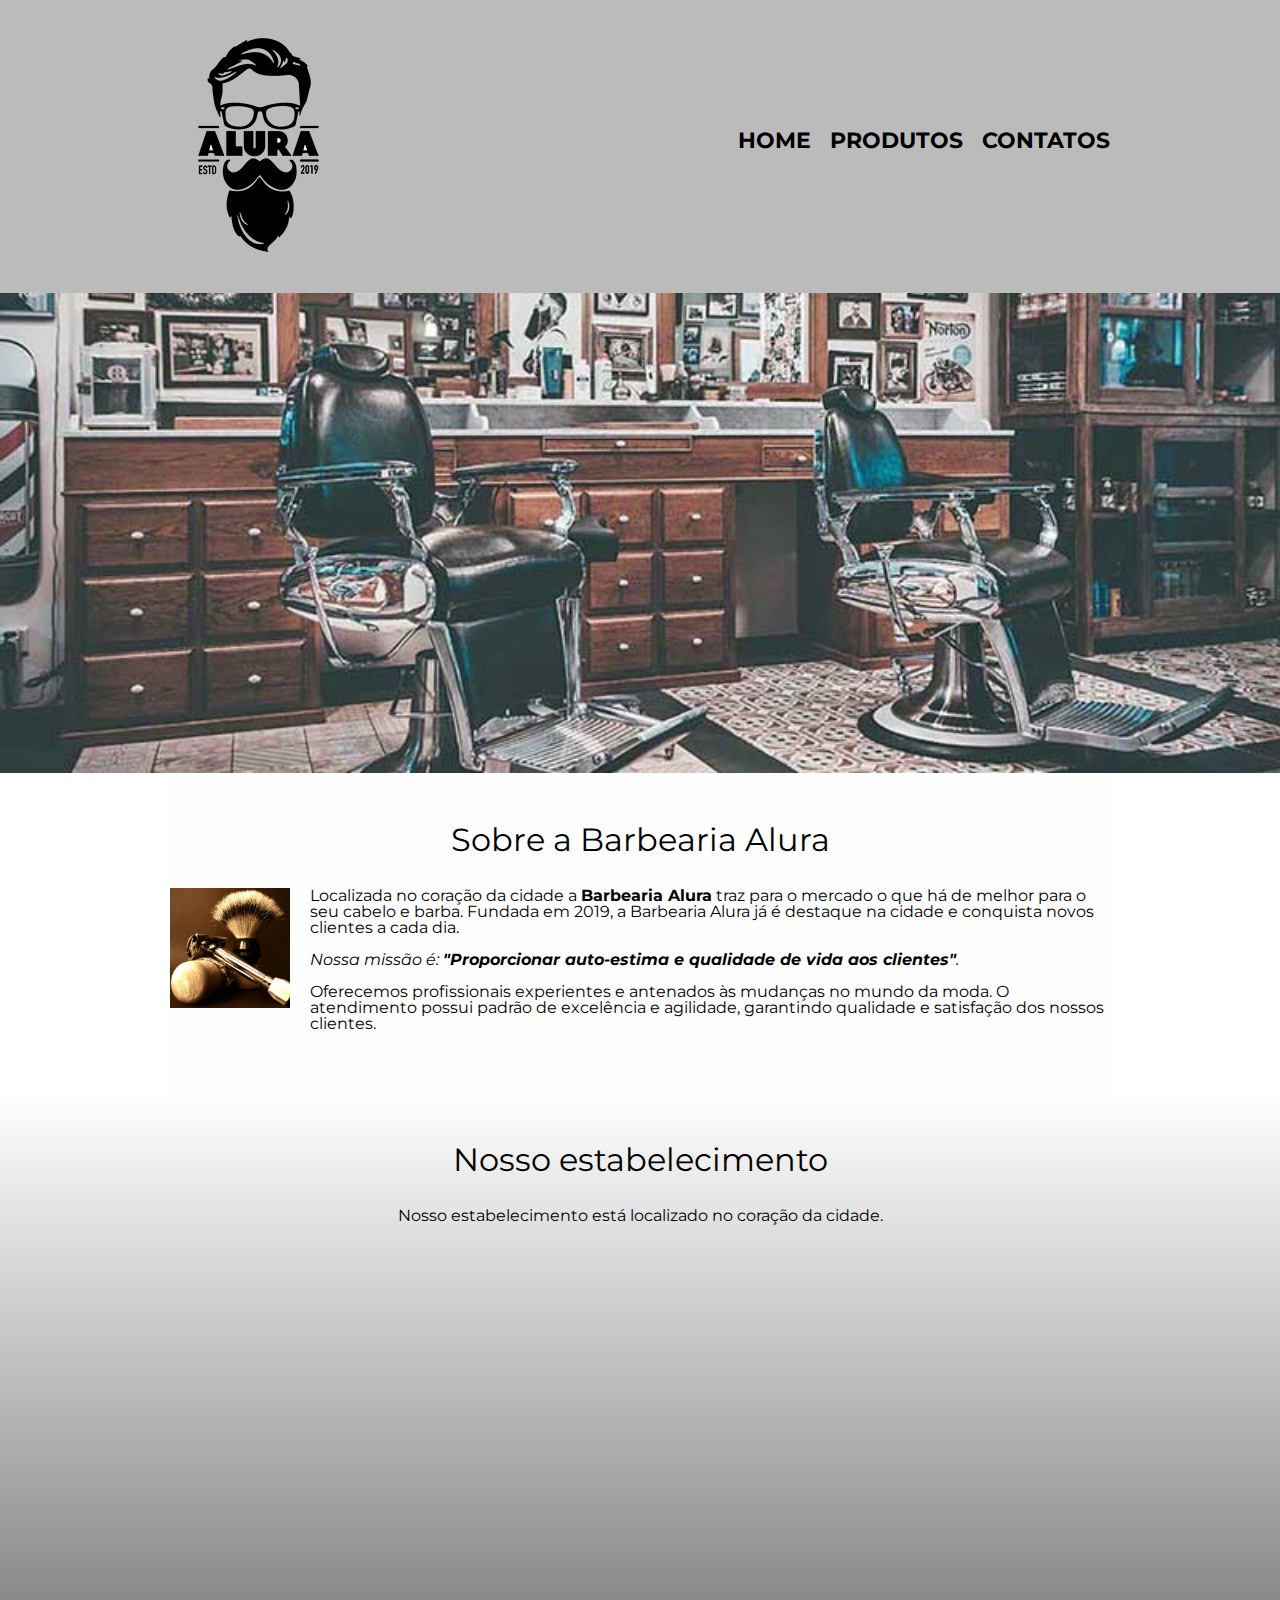
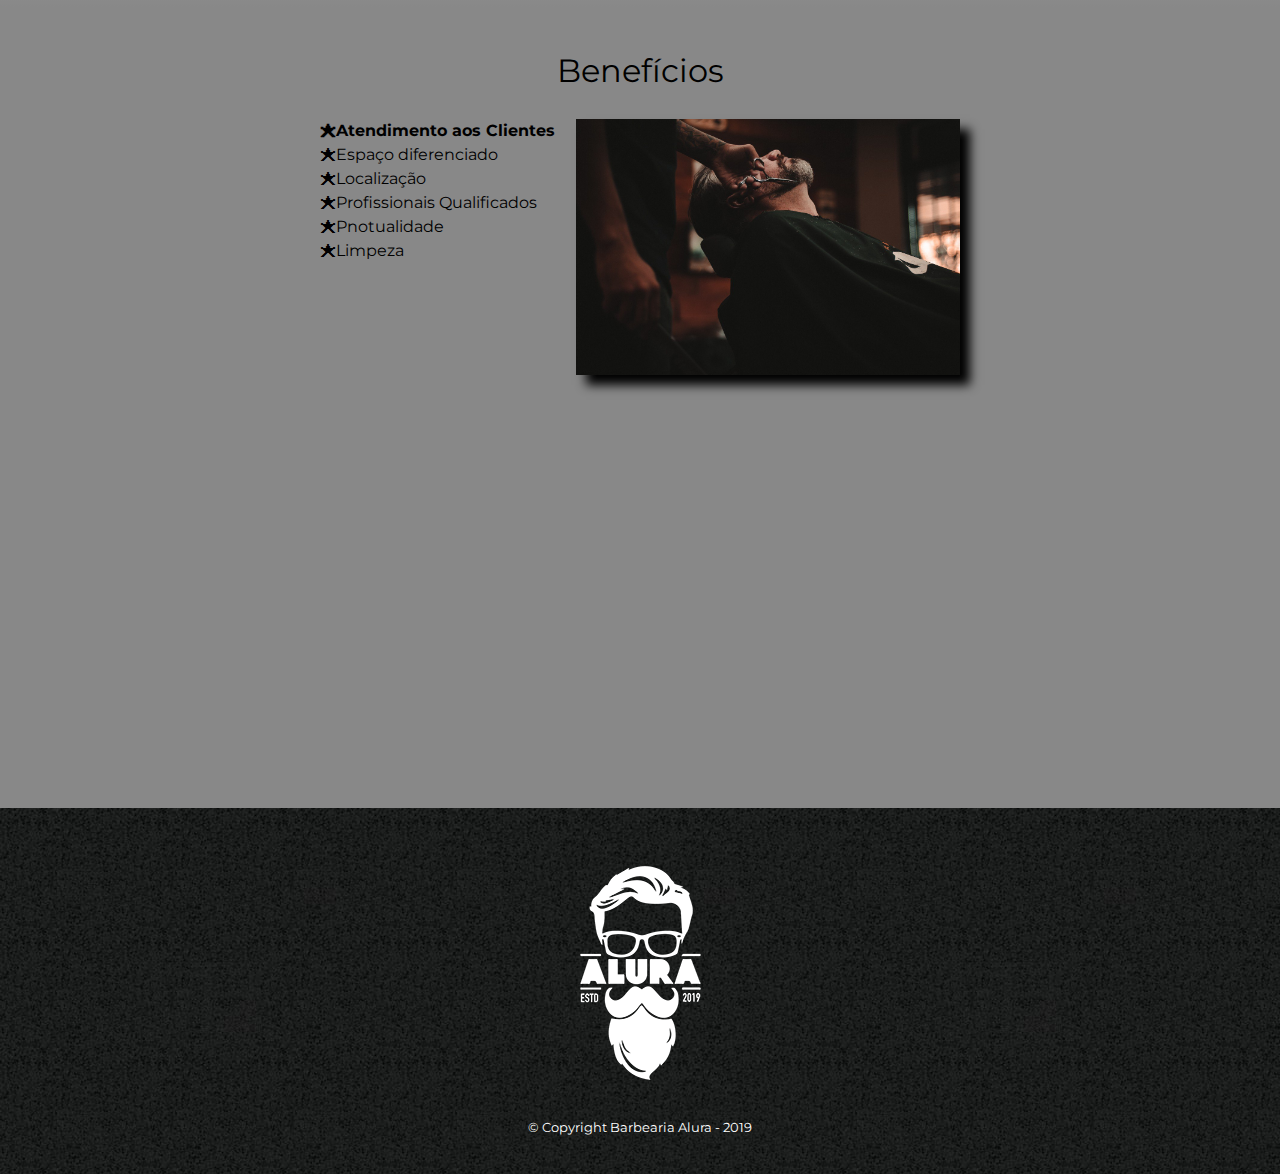
<file: index.html>
<!DOCTYPE html>

<html lang="pt-br">
	<head>
		<meta charset="UTF-8">
		<meta name="viewport" content="width=device-width">
		<title>Barbearia Alura</title>	
		<link rel="stylesheet" type="text/css" href="reset.css">
		<link rel="stylesheet" type="text/css" href="style.css">	
		<link href="https://fonts.googleapis.com/css?family=Montserrat&display=swap" rel="stylesheet">
	</head>

	<body>
			<header>
			<div class="caixa">
				<h1><img src="logo.png"></h1>

			<nav>
				<ul>
					<li><a href="index.html">Home</a></li>
					<li><a href="produtos.html">Produtos</a></li>
					<li><a href="contato.html">Contatos</a></li>
			    </ul>			
		    </nav>
				
			</div>
			
		</header>		

		<img class="banner" src="banner.jpg">
		<main>
			<section class="principal">
				<h2 class="titulo-principal">Sobre a Barbearia Alura</h2>
				<img class="utensilios" src="utensilios.jpg" alt="Utensilios de um barbeiro">

				<p>Localizada no coração da cidade a <strong>Barbearia Alura</strong> traz para o mercado o que há de melhor para o seu cabelo e barba. Fundada em 2019, a Barbearia Alura já é destaque na cidade e conquista novos clientes a cada dia.</p>

				<p id="missao"><em>Nossa missão é: <strong>"Proporcionar auto-estima e qualidade de vida aos clientes"</strong>.</em></p>

				<p>Oferecemos profissionais experientes e antenados às mudanças no mundo da moda. O atendimento possui padrão de excelência e agilidade, garantindo qualidade e satisfação dos nossos clientes.</p>
			</section>

			<section class="mapa">
				<h3 class="titulo-principal">Nosso estabelecimento</h3>
				<p>Nosso estabelecimento está localizado no coração da cidade.</p>

				<div class="mapa-conteudo">
				<iframe src="https://www.google.com/maps/embed?pb=!1m18!1m12!1m3!1d29254.18679454186!2d-46.659710815724424!3d-23.57658236920038!2m3!1f0!2f0!3f0!3m2!1i1024!2i768!4f13.1!3m3!1m2!1s0x94ce59541c6c79c3%3A0x36b90a85f0f8cb33!2sGrupo%20Alura!5e0!3m2!1spt-BR!2sbr!4v1615678620252!5m2!1spt-BR!2sbr" width="100%" height="300" style="border:0;" allowfullscreen="" loading="lazy"></iframe>
				</div>
			</section>



            
			<section class="beneficios">
				<h3 class="titulo-principal">Benefícios</h3>
				<div class="conteudo-beneficios">
				    <ul class="lista-beneficios">
						<li class="itens">Atendimento aos Clientes</li>
						<li class="itens">Espaço diferenciado</li>
						<li class="itens">Localização</li>
						<li class="itens">Profissionais Qualificados</li>				
						<li class="itens">Pnotualidade</li>
						<li class="itens">Limpeza</li>
				    </ul><img src="beneficios.jpg" class="imagem-beneficios">
                </div>

                <div class="video">
			        <iframe width="100%" height="315" src="https://www.youtube.com/embed/wcVVXUV0YUY" frameborder="0" allow="accelerometer; autoplay; clipboard-write; encrypted-media; gyroscope; picture-in-picture" allowfullscreen></iframe>
			    </div>
				
			</section>
		</main>
       
		<footer>
			<img src="logo-branco.png">
			<p class="copyright">&copy; Copyright Barbearia Alura - 2019</p>			
		</footer>

	
		
	</body>
	




</html>
</file>
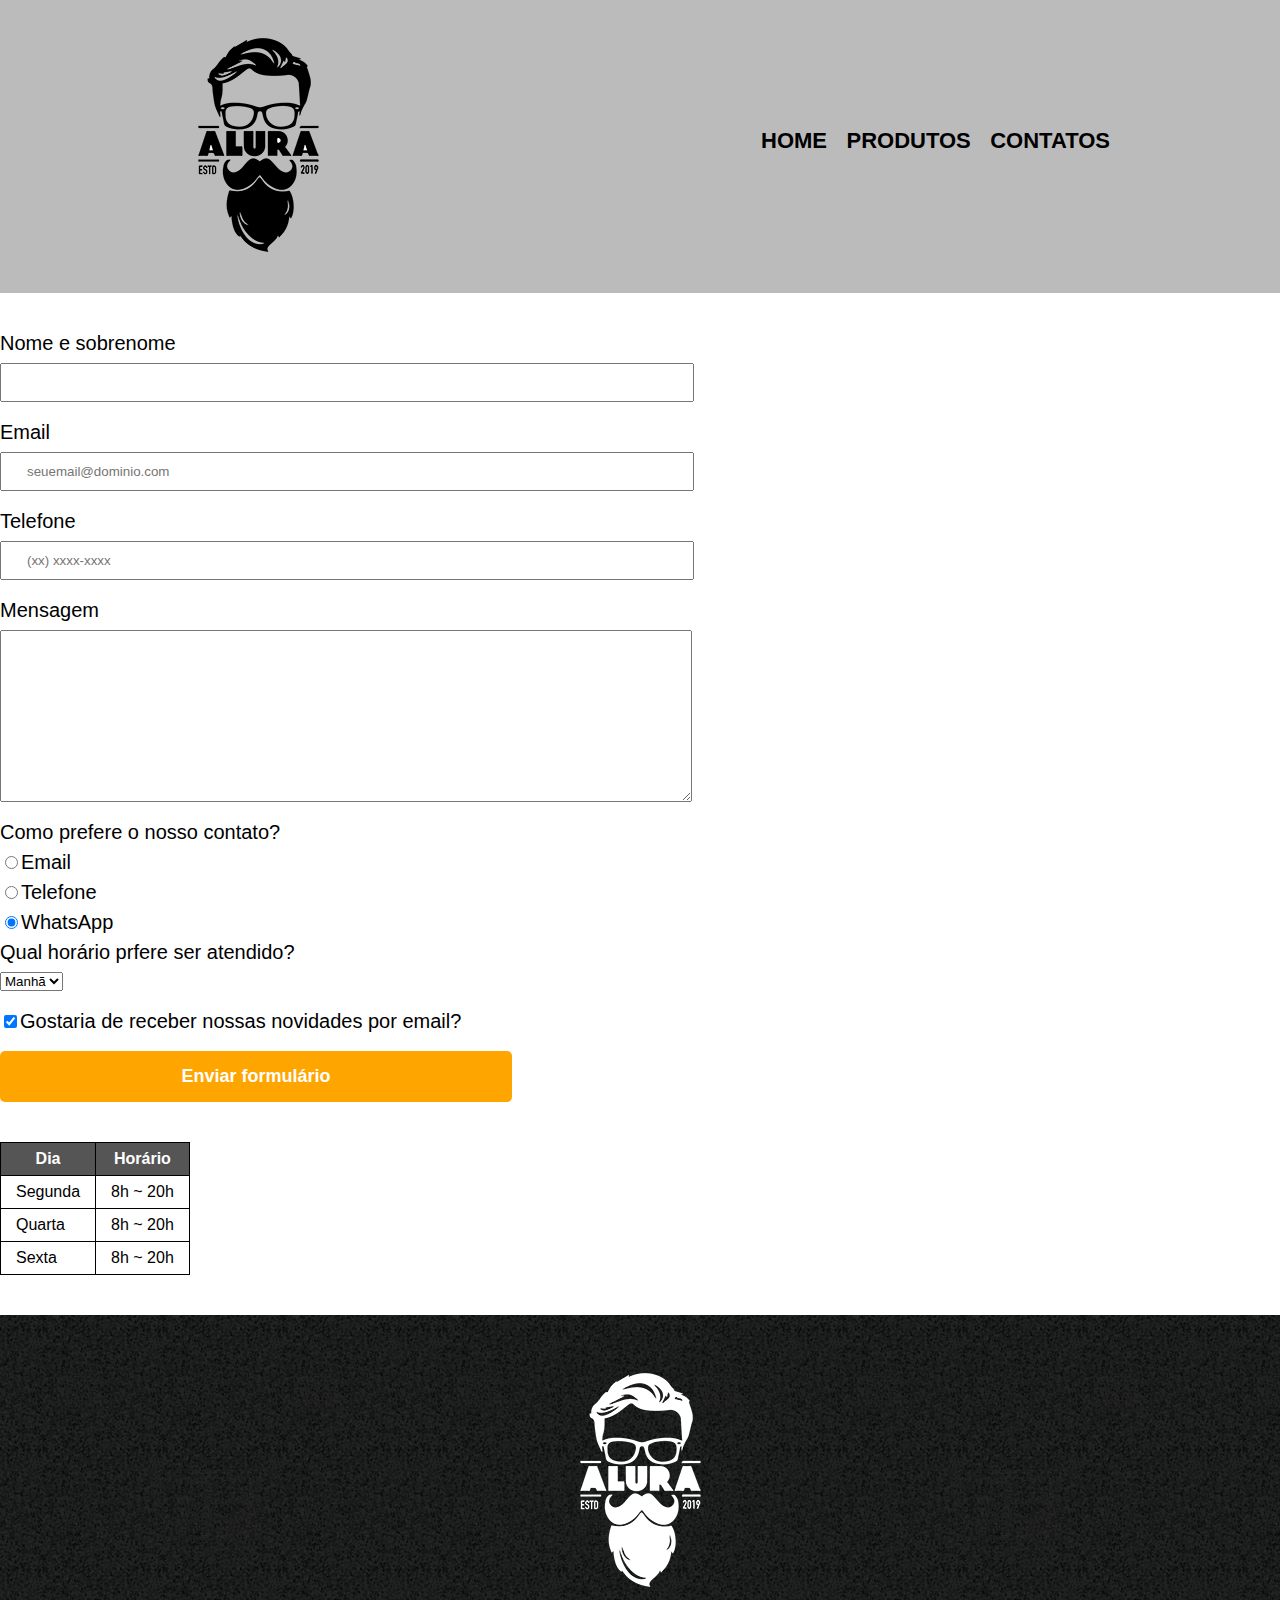
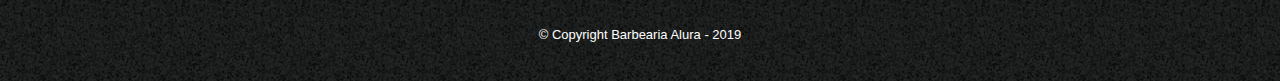
<file: contato.html>
<!DOCTYPE html>
<html>
	<head>
		<meta charset="utf-8">
		<title>Contato - Barbearia Alura</title>
		<link rel="stylesheet" type="text/css" href="reset.css">
		<link rel="stylesheet" type="text/css" href="style.css">
		
	</head>
	<body>
		<header>
			<div class="caixa">
				<h1><img src="logo.png" alt="Logo d Barbearia Alura"></h1>

			<nav>
				<ul>
					<li><a href="index.html">Home</a></li>
					<li><a href="produtos.html">Produtos</a></li>
					<li><a href="contato.html">Contatos</a></li>
			    </ul>			
		    </nav>				
			</div>			
		</header>

		<main>
			<form>
				<label for="nomesobrenome">Nome e sobrenome</label>
				<input type="text" id="nomesobrenome" name="" class="input-padrao" required>
				<label for="email">Email</label>
				<input type="email" id="email" name="" class="input-padrao"required placeholder="seuemail@dominio.com">
				<label for="telefone">Telefone</label>
				<input type="tel" id="telefone" name="" class="input-padrao" required placeholder="(xx) xxxx-xxxx">

				<label for="mensagem">Mensagem</label>
				<textarea cols="70" rows="10" id="mensagem" class="input-padrao" required></textarea>	

                 <fieldset>
	                <legend>Como prefere o nosso contato?</legend>
					<label for="radio-email"><input type="radio" id="radio-email"  name="contato">Email</label>
					

					<label for="radio-telefone"><input type="radio" id="radio-telefone"  name="contato">Telefone</label>
					

					<label for="radio-whatsapp"><input type="radio" id="radio-whatsapp"  name="contato" checked>WhatsApp</label>
							
				</fieldset>

				<fieldset>
					<legend>Qual horário prfere ser atendido?</legend>
					<select>
						<option>Manhã</option>
						<option>Tarde</option>
						<option>Noite</option>
					</select>					
				</fieldset>

                
				<label class="checkbox"><input type="checkbox" checked>Gostaria de receber nossas novidades por email?</label>
				<input type="submit" value="Enviar formulário" class="enviar">
			</form>

			<table>
				<thead>
					<tr>					
						<th>Dia</th>
						<th>Horário</th>
				    </tr>					
				</thead>
				
				<tbody>
					<tr>
						<td>Segunda</td>
						<td>8h ~ 20h</td>
				    </tr>
				    <tr>
						<td>Quarta</td>
						<td>8h ~ 20h</td>
				    </tr>
				    <tr>
						<td>Sexta</td>
						<td>8h ~ 20h</td>
				    </tr>
				</tbody>
			</table>
		</main>


		<footer>
			<img src="logo-branco.png" alt="Logo da Barbearia Alura">
			<p class="copyright">&copy; Copyright Barbearia Alura - 2019</p>			
		</footer>


		
	</body>
</html>
</file>
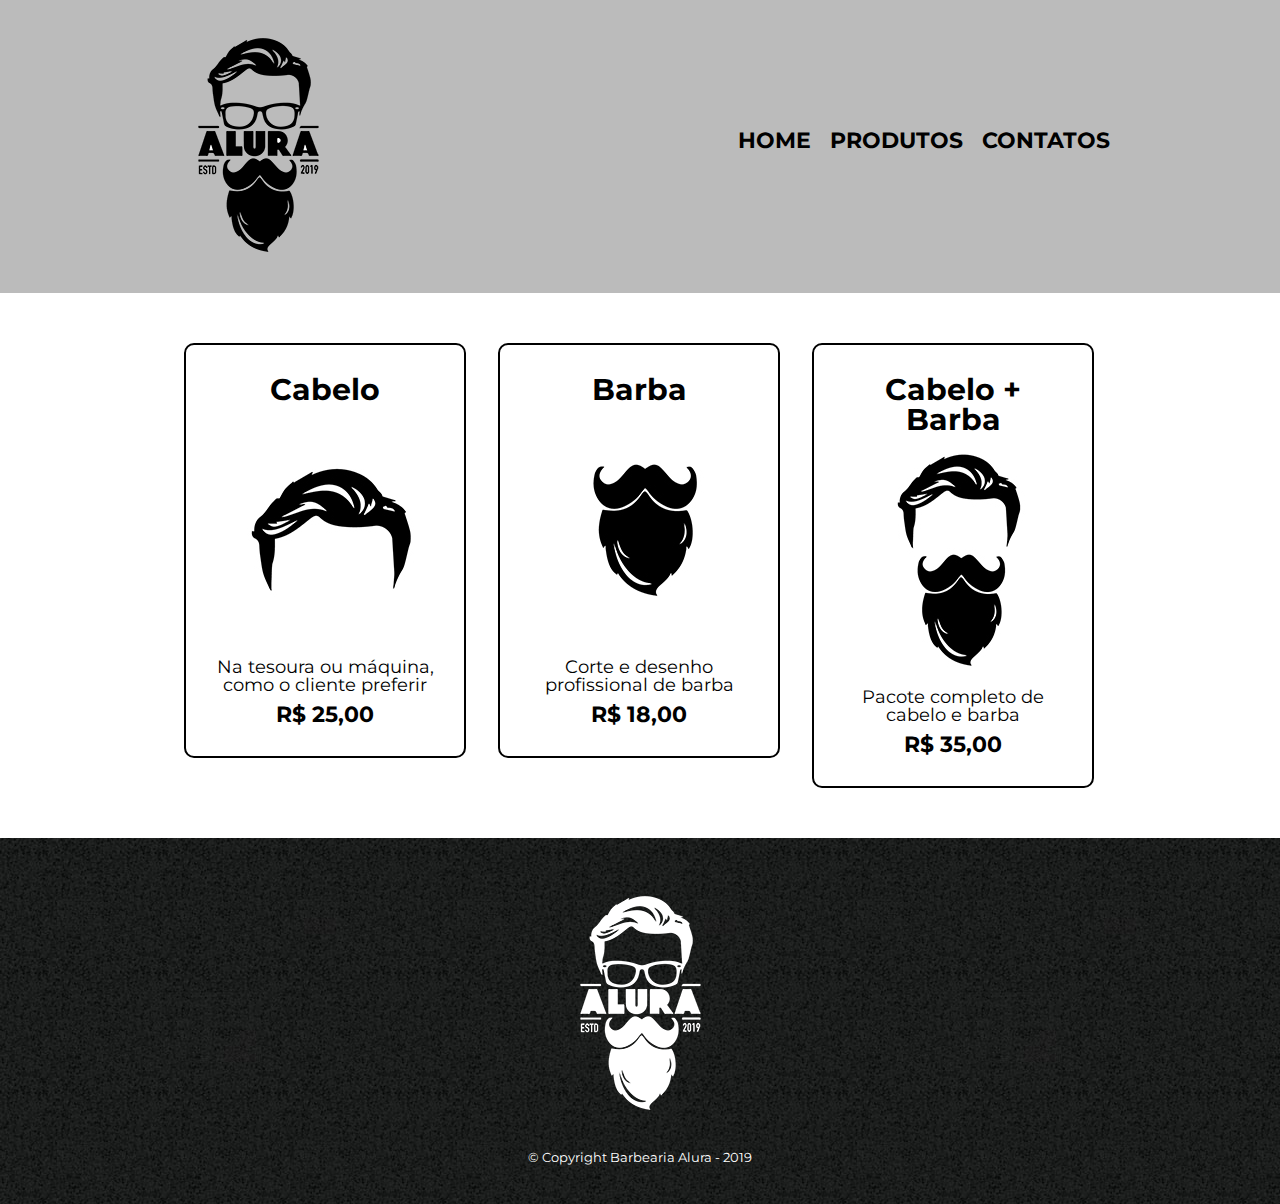
<file: produtos.html>
<!DOCTYPE html>
<html>
	<head>
		<meta charset="utf-8">
		<title>Produtos - Barbearia Alura</title>
		<link rel="stylesheet" type="text/css" href="reset.css">
		<link rel="stylesheet" type="text/css" href="style.css">
		
		<link href="https://fonts.googleapis.com/css?family=Montserrat&display=swap" rel="stylesheet">
	</head>
	<body>
	<header>
			<div class="caixa">
				<h1><img src="logo.png" alt="Logo d Barbearia Alura"></h1>

			<nav>
				<ul>
					<li><a href="index.html">Home</a></li>
					<li><a href="produtos.html">Produtos</a></li>
					<li><a href="contato.html">Contatos</a></li>
			    </ul>			
		    </nav>				
			</div>			
		</header>

		<main>
			<ul class="produtos">
				<li>
					<h2>Cabelo</h2>
					<img src="cabelo.jpg">
					<p class="produto-descricao">Na tesoura ou máquina, como o cliente preferir</p>
					<p class="produto-preco">R$ 25,00</p>
				</li>
				<li>
					<h2>Barba</h2>
					<img src="barba.jpg">
					<p class="produto-descricao">Corte e desenho profissional de barba</p>
					<p class="produto-preco">R$ 18,00</p>
				</li>
				<li>
					<h2>Cabelo + Barba</h2>
					<img src="cabelo+barba.jpg">
					<p class="produto-descricao">Pacote completo de cabelo e barba</p>
					<p class="produto-preco">R$ 35,00</p>
				</li>
			</ul>			
		</main>

		<footer>
			<img src="logo-branco.png">
			<p class="copyright">&copy; Copyright Barbearia Alura - 2019</p>
			
		</footer>


		
	</body>
</html>
</file>
<file: style.css>
body{
		font-family: 'Montserrat', sans-serif;

	}

	header{
		background: #BBBBBB;
		padding: 20px 0;
	}

	.caixa{
		position: relative;
		width: 940px;
		margin: 0 auto;
	}


	nav{
		position: absolute;
		top: 110px;
		right: 0;
	}

	nav li{
		display: inline;
		margin: 0 0 0 15px;
	}

	nav a {
		text-transform: uppercase;
		color: #000000;
		font-weight: bold; 
		font-size: 22px;
		text-decoration: none;
	}
	nav a:hover{
		color: #c78c19;
		text-decoration: underline;
	}

	.produtos{
		width: 940px;
		margin: 0 auto;
		padding: 50px 0;
	}

	.produtos li{
		display: inline-block;
		text-align: center;
		width: 30%;
		vertical-align: top;		
		margin: 0 1.5%;
		padding: 30px 20px;
		box-sizing: border-box;		
		border: 2px solid #000000;
		border-radius: 10px;
	}

	.produtos li:hover{
		border-color: #c78c19;
	}

	.produtos li:active{
		border-color: #088c19;
	}

	.produtos li:hover h2{
		font-size: 34px;

	}

	.produtos h2{
		font-size: 30px;
		font-weight:  bold;
	}
	.produto-descricao{
		font-size: 18px;
	}

	.produto-preco{
		font-size: 22px;
		font-weight: bold;	
		margin: 10px 0 0;	
	}

	footer{
		text-align: center;
		background: url("bg.jpg");
		padding: 40px 0;
	}

	.copyright{
		color: #ffffff;
		font-size: 13px;
		margin: 20px 0 0;
	}

	main{
		
	}

	form{
		margin: 40px 0;
	}

	form label, form legend{
		display: block;
		font-size: 20px;
		margin: 0 0 10px;
	}

	.input-padrao{
		display: block;		
		margin: 0 0 20px;
		padding: 10px 25px;
		width: 50%
	}

	.checkbox{
		margin: 20px 0;
	}

	.enviar{
		width: 40%;
		padding: 15px 0;
		background: orange;
		color: white;
		font-weight: bold;
		font-size: 18px;
		border: none;
		border-radius: 5px;
		transition: 1s all;
		cursor: pointer ;
	}

	.enviar:hover{
		background: darkorange;
		transform: scale(1.2);

	}

	table{
		margin: 20px 0 40px;
	}

	thead{
		background: #555555;
		color: white;
		font-weight: bold;
	}

	td, th{
		border: 1px solid #000000;
		padding: 8px 15px;
	}

	/* css da página inicial*/
	.banner{
		width: 100%;
	}

	.titulo-principal{
		text-align: center;
		font-size: 2em;
		margin: 0 0 1em;
		clear: left;		
	}

	.principal{
		padding: 3em 0;
		background: #FEFEFE;
		width: 940px;
		margin: 0 auto;
	}

	.principal p{
		margin: 0 0 1em;
	}

	.principal strong{
		font-weight: bold;
	}

	.principal em{
		font-style: italic;
	}

	.utensilios{
		width: 120px;
		float: left;
		margin: 0 20px 20px 0;
	}

	.mapa{
		padding: 3em 0;
		background: linear-gradient(#FEFEFE, #888888);
	
	}

	.mapa p{
		margin: 0 0 2em;
		text-align: center;

	}

	.mapa-conteudo{
		width: 940px;
		margin: 0 auto;

	}

	.beneficios{
		padding: 3em 0;
		background: #888888;		

	}

	.conteudo-beneficios{
		width: 640px;
		margin: 0 auto;
	}

	.lista-beneficios{
		width: 40%;
		display: inline-block;
		vertical-align: top;
	}

	.itens{
		line-height: 1.5;
	}

	.itens:first-child{
		font-weight: bold;
	}

	.itens:before{
		content: "🟊" ;
	}

	.imagem-beneficios{
		width: 60%;
		opacity: 1;
		transition: 400ms;
		box-shadow: 10px 10px 10px #000000;
	}

	.imagem-beneficios:hover{		
		opacity:0.3;
	}

	
	.video{
		width: 560px;
		margin: 2em auto;
	}

	@media screen and (max-width: 480px){
		.caixa, .principal, .conteudo-beneficios, .mapa-conteudo, .video{
			width: auto;
		}

		h1{
			text-align: center;
		}
		nav{
			position: static;
		}

		.lista-beneficios, .imagem-beneficios{
			width: 100%;

		}

	}
</file>
